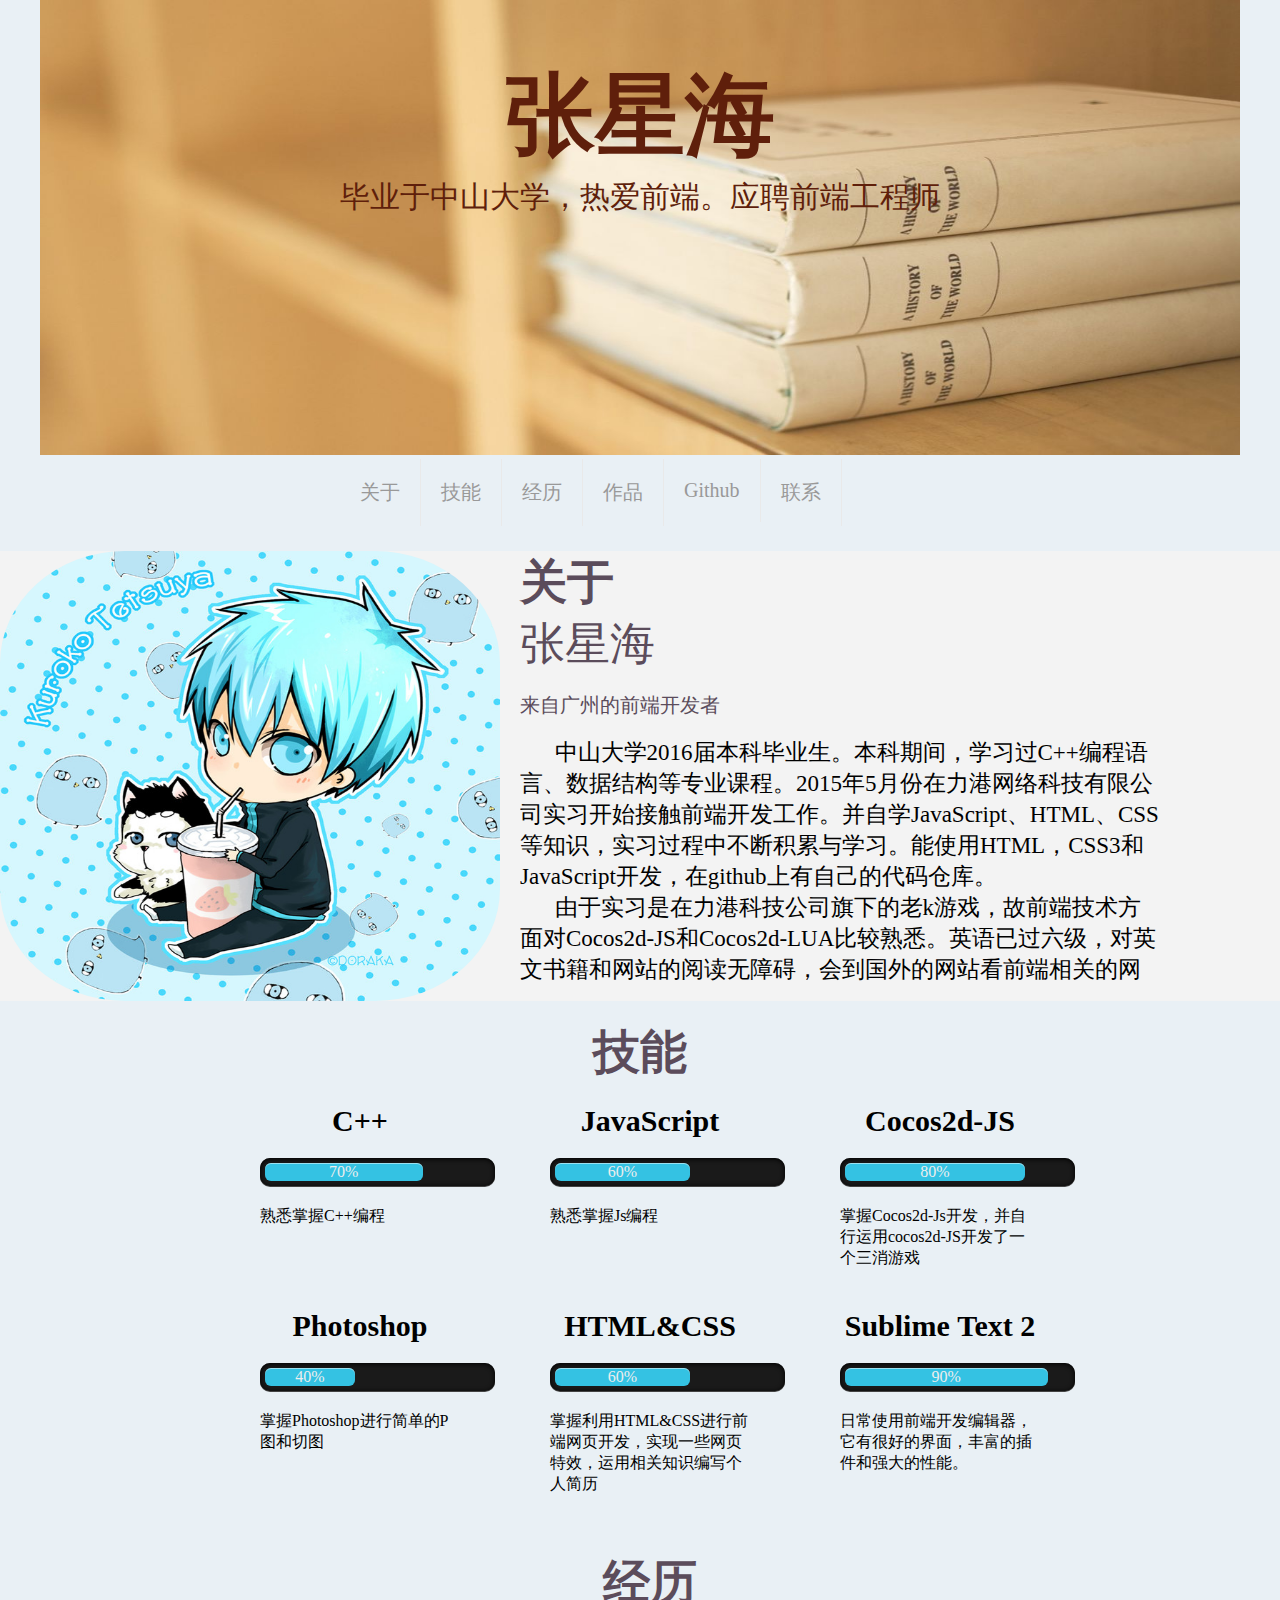
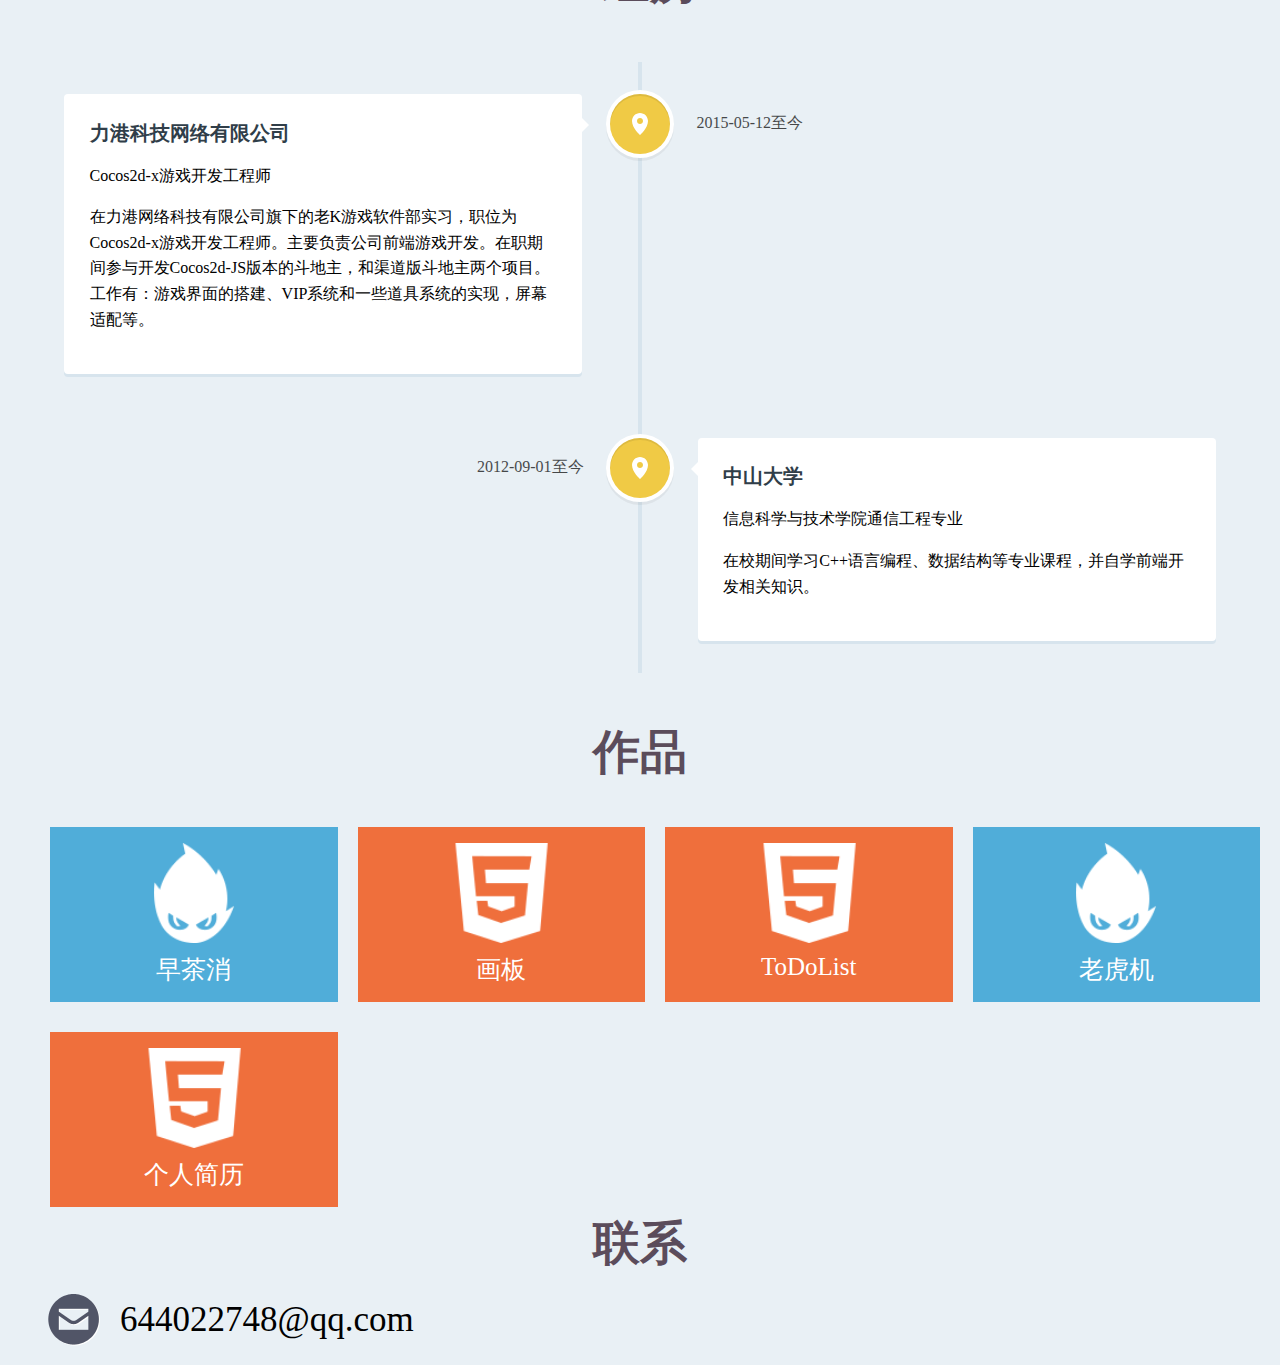
<file: index.html>
<!doctype html>
<html>
  <head>
    <meta charset="utf-8">
    <meta http-equiv="X-UA-Compatible" content="chrome=1">
    <title>张星海</title>
    <link rel="stylesheet" type=text/css href="css/styleText.css">
    <meta name="viewport" content="width=device-width, initial-scale=1, user-scalable=no">
    <!--[if lt IE 9]>
    <script src="//html5shiv.googlecode.com/svn/trunk/html5.js"></script>
    <![endif]-->
  </head>
  <body>
    <div class="topPic">
      <img  src="pic/012.jpg">
      </div>
    </div>
    <div class="topText">
      <h1>张星海</h1>
      <p>毕业于中山大学，热爱前端。应聘前端工程师</p>
    </div>
    <div class="nav"> 
      <ul> 
      <li class="first"><a href="#aboutMe">关于</a></li>
      <li><a href="#skill">技能</a></li>
      <li><a href="#experience">经历</a></li> 
      <li><a href="#works">作品</a> 
      <ul> 
      <li><a href="http://sisiea.github.io/">早茶消</a></li> 
      <li><a href="#">ToDoList</a></li> 
      <li><a href="http://sisiea.github.io/drawBoard/">画板</a></li> 
      </ul> 
      </li> 
      <li><a href="https://github.com/sisiea/sisiea.github.com">Github</a></li> 
<!--       <li><a href="#">爱好</a></li> -->
      <li><a href="#contact">联系</a></li>
      </ul> 
    </div>
    <br>
    <div class="nav stuck">
      <ul>
      <li><a href="#">导航</a> 
      <ul> 
      <li><a href="#aboutMe">关于</a></li> 
      <li><a href="#skill">技能</a></li> 
      <li><a href="#experience">经历</a></li>
      <li><a href="#works">作品</a></li> 
      <li><a href="https://github.com/sisiea/sisiea.github.com">Github</a></li> 
<!--       <li><a href="#">爱好</a></li> -->
      <li><a href="#contact">联系</a></li>   
      </ul> 
      </li>
      <ul> 
    </div> 
    <br>
    <div class="aboutMe" name="aboutMe">
       <img src="pic/a.jpg">
        <div class="content">
        <h1><a name="aboutMe">关于</a></h1>
        <p id="fullName">张星海</p>
        <br>
        <p id="shortDes">来自广州的前端开发者<p>
        <br>
        <div class="content text">
        <p>&nbsp&nbsp&nbsp&nbsp&nbsp&nbsp中山大学2016届本科毕业生。本科期间，学习过C++编程语言、数据结构等专业课程。2015年5月份在力港网络科技有限公司实习开始接触前端开发工作。并自学JavaScript、HTML、CSS等知识，实习过程中不断积累与学习。能使用HTML，CSS3和JavaScript开发，在github上有自己的代码仓库。
        </p>
        <p>&nbsp&nbsp&nbsp&nbsp&nbsp&nbsp由于实习是在力港科技公司旗下的老k游戏，故前端技术方面对Cocos2d-JS和Cocos2d-LUA比较熟悉。英语已过六级，对英文书籍和网站的阅读无障碍，会到国外的网站看前端相关的网页与博客。</p>
        <p>&nbsp&nbsp&nbsp&nbsp&nbsp&nbsp个人方面，热爱读书、运动和动漫等等。
        </p>
        <p>&nbsp&nbsp&nbsp&nbsp&nbsp&nbsp可以说是非常偶然的机会接触到了前端这一片领域，但是却让我感觉发现了另一个世界。接着，我决定在这条路一直走下去。
        </p>
        </div>
        </div>
        <div class="clear"></div>
    </div>
    <div class="skillBox">
      <h1><a name="skill">技能</a></h1>
      <div class="skills1">
        <div class="box">
          <h4>C++</h4>
          <div class="progress-bar blue C">
            <span>70%</span>
          </div>
          <p>熟悉掌握C++编程</p>
        </div>
        <div class="box">
          <h4>JavaScript</h4>
          <div class="progress-bar blue JS">
            <span>60%</span>
          </div>
          <p>熟悉掌握Js编程</p>
        </div>
        <div class="box">
          <h4>Cocos2d-JS</h4>
          <div class="progress-bar blue cocos">
            <span>80%</span>
          </div>
          <p>掌握Cocos2d-Js开发，并自行运用cocos2d-JS开发了一个三消游戏</p>
        </div>
        <div class="clear"></div>
      </div>
      <div class="skills1">
        <div class="box">
          <h4>Photoshop</h4>
          <div class="progress-bar blue PS">
            <span>40%</span>
          </div>
          <p>掌握Photoshop进行简单的P图和切图</p>
        </div>
        <div class="box">
          <h4>HTML&ampCSS</h4>
          <div class="progress-bar blue HC">
            <span>60%</span>
          </div>
          <p>掌握利用HTML&ampCSS进行前端网页开发，实现一些网页特效，运用相关知识编写个人简历</p>
        </div>
        <div class="box">
          <h4>Sublime&nbspText&nbsp2</h4>
          <div class="progress-bar blue Sub">
            <span>90%</span>
          </div>
          <p>日常使用前端开发编辑器，它有很好的界面，丰富的插件和强大的性能。</p>
        </div>
        <div class="clear"></div>
      </div>
    </div>
    <br>
    <br>
  <div class="experience">
  <h1><a name="experience">经历</a></h1>
  <section id="cd-timeline" class="cd-container">
  <div class="cd-timeline-block">
    <div class="cd-timeline-img cd-location">
      <img src="img/cd-icon-location.svg" alt="Location">
    </div>
    <div class="cd-timeline-content">
      <h2>力港科技网络有限公司</h2>
      <p>Cocos2d-x游戏开发工程师</p>
      <p>在力港网络科技有限公司旗下的老K游戏软件部实习，职位为Cocos2d-x游戏开发工程师。主要负责公司前端游戏开发。在职期间参与开发Cocos2d-JS版本的斗地主，和渠道版斗地主两个项目。工作有：游戏界面的搭建、VIP系统和一些道具系统的实现，屏幕适配等。</p>
      <span class="cd-date">2015-05-12至今</span>
    </div>
  </div>
  <div class="cd-timeline-block">
    <div class="cd-timeline-img cd-location">
      <img src="img/cd-icon-location.svg" alt="Location">
    </div>

    <div class="cd-timeline-content">
      <h2>中山大学</h2>
      <p>信息科学与技术学院通信工程专业</p>
      <p>在校期间学习C++语言编程、数据结构等专业课程，并自学前端开发相关知识。</p>
      <span class="cd-date">2012-09-01至今</span>
    </div>
  </div>
  </section>
  </div>

  <div class="works">
    <h1><a name="works">作品</a></h1>
    <br>
    <div class="map">
        <ul class="list">
          <li>
            <a href="http://sisiea.github.io/">
            <div class="cont-area">
              <div class="cont-area im" style="background-color:#50add9">
                <div class="areaDiv">
                  <i class="clear-i"></i>
                  <span class="ico"><img src="pic/cocos2d.png" alt="cocos">
                  </span>
                  <span class="text">早茶消</span>
                </div>
              </div>
              <div class="cont-area des" style="background-color:#50add9">
                <div class="areaDiv">
                  <i class="clear-i"></i>
                  <span class="ico"><img src="pic/link.png" alt="cocos">
                  </span>
                  <span class="text">打开它</span>
                </div>
              </div>
            <div>
            </a>
          </li>

          <li>
            <a href="http://sisiea.github.io/drawBoard/">
            <div class="cont-area">
              <div class="cont-area im" style="background-color:#ef6f3c">
                <div class="areaDiv">
                  <i class="clear-i"></i>
                  <span class="ico"><img src="pic/web.png">
                  </span>
                  <span class="text">画板</span>
                </div>
              </div>
              <div class="cont-area des" style="background-color:#ef6f3c">
                <div class="areaDiv">
                  <i class="clear-i"></i>
                  <span class="ico"><img src="pic/link.png">
                  </span>
                  <span class="text">打开它</span>
                </div>
              </div>
            <div>
            </a>
          </li>

          <li>
            <a href="http://sisiea.github.io/todoList/">
            <div class="cont-area">
              <div class="cont-area im" style="background-color:#ef6f3c">
                <div class="areaDiv">
                  <i class="clear-i"></i>
                  <span class="ico"><img src="pic/web.png">
                  </span>
                  <span class="text">ToDoList</span>
                </div>
              </div>
              <div class="cont-area des" style="background-color:#ef6f3c">
                <div class="areaDiv">
                  <i class="clear-i"></i>
                  <span class="ico"><img src="pic/link.png">
                  </span>
                  <span class="text">打开它</span>
                </div>
              </div>
            <div>
            </a>
          </li>

          <li>
            <a href="#">
            <div class="cont-area">
              <div class="cont-area im" style="background-color:#50add9">
                <div class="areaDiv">
                  <i class="clear-i"></i>
                  <span class="ico"><img src="pic/cocos2d.png" alt="cocos">
                  </span>
                  <span class="text">老虎机</span>
                </div>
              </div>
              <div class="cont-area des" style="background-color:#50add9">
                <div class="areaDiv">
                  <i class="clear-i"></i>
                  <span class="ico"><img src="pic/link.png" alt="cocos">
                  </span>
                  <span class="text">打开它</span>
                </div>
              </div>
            <div>
            </a>
          </li>

          <li>
            <a href="http://sisiea.github.io/aboutme/">
            <div class="cont-area">
              <div class="cont-area im" style="background-color:#ef6f3c">
                <div class="areaDiv">
                  <i class="clear-i"></i>
                  <span class="ico"><img src="pic/web.png">
                  </span>
                  <span class="text">个人简历</span>
                </div>
              </div>
              <div class="cont-area des" style="background-color:#ef6f3c">
                <div class="areaDiv">
                  <i class="clear-i"></i>
                  <span class="ico"><img src="pic/link.png">
                  </span>
                  <span class="text">打开它</span>
                </div>
              </div>
            <div>
            </a>
          </li>
        </ul>
        <div class="clear"></div>
      </div>
    </div>
  </div>
  <div class="contact">
    <h1><a name="contact">联系</a></h1>
    <ul>
      <li>644022748@qq.com</li>
    </ul>
  </div>


  </body>
  </html>
</file>
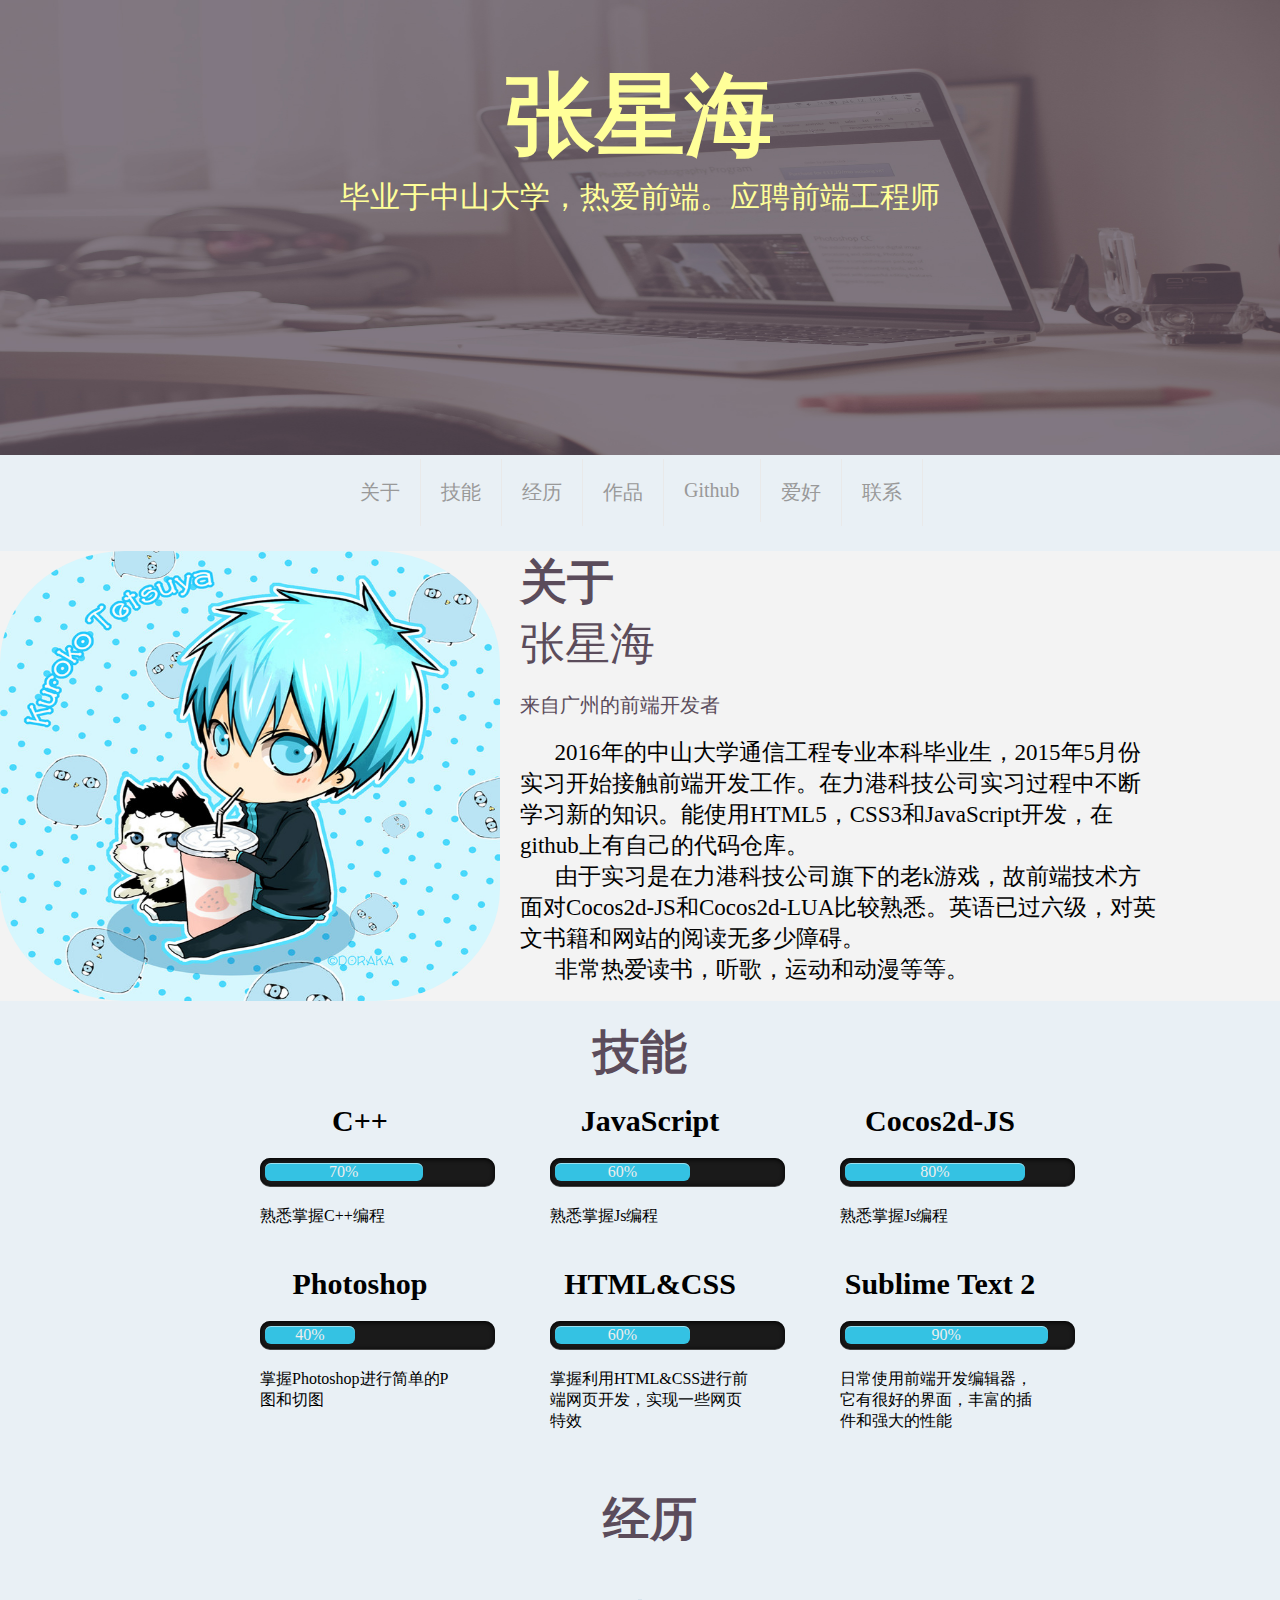
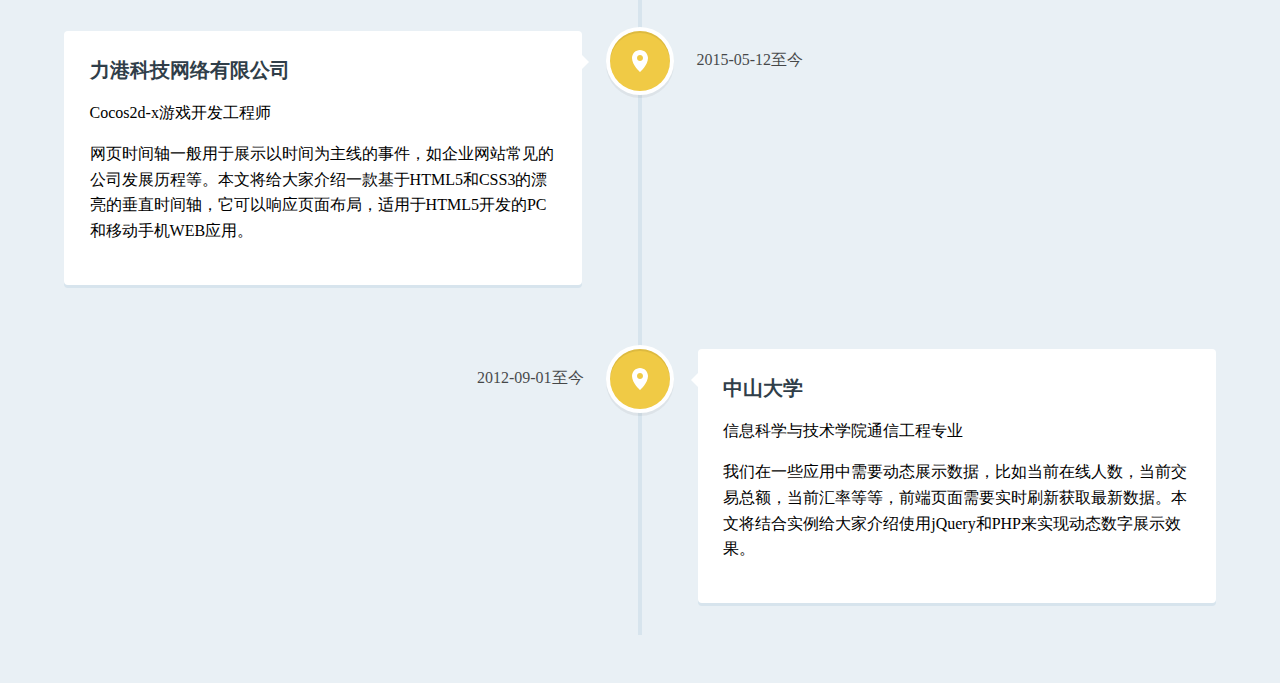
<file: test/index.html>
<!doctype html>
<html>
  <head>
    <meta charset="utf-8">
    <meta http-equiv="X-UA-Compatible" content="chrome=1">
    <title>张星海</title>
    <link rel="stylesheet" type=text/css href="css/styleText.css">
    <meta name="viewport" content="width=device-width, initial-scale=1, user-scalable=no">
    <!--[if lt IE 9]>
    <script src="//html5shiv.googlecode.com/svn/trunk/html5.js"></script>
    <![endif]-->
  </head>
  <body>
    <div class="topPic" name="top">
      <img  src="pic/header-bg1.jpg">
      </div>
    </div>
    <div class="topText">
      <h1>张星海</h1>
      <p>毕业于中山大学，热爱前端。应聘前端工程师</p>
    </div>
    <div class="nav"> 
      <ul> 
      <li class="first"><a href="#">关于</a></li>
      <li><a href="#">技能</a></li>
      <li><a href="#">经历</a></li> 
      <li><a href="#">作品</a> 
      <ul> 
      <li><a href="#">早茶消</a></li> 
      <li><a href="#">老虎机</a></li> 
      <li><a href="#">画板</a></li> 
      </ul> 
      </li> 
      <li><a href="#">Github</a></li> 
      <li><a href="#">爱好</a></li>
      <li><a href="#">联系</a></li>
      </ul> 
    </div>
    <br>
    <div class="nav stuck">
      <ul>
      <li><a href="#">导航</a> 
      <ul> 
      <li><a href="#">关于</a></li> 
      <li><a href="#">技能</a></li> 
      <li><a href="#">经历</a></li>
      <li><a href="#">作品</a></li> 
      <li><a href="#">Github</a></li> 
      <li><a href="#">爱好</a></li>
      <li><a href="#">联系</a></li>   
      </ul> 
      </li>
      <ul> 
    </div> 
    <br>
    <div class="aboutMe" name="aboutMe">
       <img src="pic/a.jpg">
        <div class="content">
        <h1><!-- <a href="#top"> -->关于<!-- </a> --></h1>
        <p id="fullName">张星海</p>
        <br>
        <p id="shortDes">来自广州的前端开发者<p>
        <br>
        <div class="content text">
        <p>&nbsp&nbsp&nbsp&nbsp&nbsp&nbsp2016年的中山大学通信工程专业本科毕业生，2015年5月份实习开始接触前端开发工作。在力港科技公司实习过程中不断学习新的知识。能使用HTML5，CSS3和JavaScript开发，在github上有自己的代码仓库。
        </p>
        <p>&nbsp&nbsp&nbsp&nbsp&nbsp&nbsp由于实习是在力港科技公司旗下的老k游戏，故前端技术方面对Cocos2d-JS和Cocos2d-LUA比较熟悉。英语已过六级，对英文书籍和网站的阅读无多少障碍。</p>
        <p>&nbsp&nbsp&nbsp&nbsp&nbsp&nbsp非常热爱读书，听歌，运动和动漫等等。
        </p>
        <p>&nbsp&nbsp&nbsp&nbsp&nbsp&nbsp非常热爱读书，听歌，运动和动漫等等。
        </p>
        <p>&nbsp&nbsp&nbsp&nbsp&nbsp&nbsp非常热爱读书，听歌，运动和动漫等等。
        </p>
        <p>&nbsp&nbsp&nbsp&nbsp&nbsp&nbsp非常热爱读书，听歌，运动和动漫等等。
        </p>
        </div>
        </div>
        <div class="clear"></div>
    </div>
    <div class="skillBox">
      <h1>技能</h1>
      <div class="skills1">
        <div class="box">
          <h4>C++</h4>
          <div class="progress-bar blue C">
            <span>70%</span>
          </div>
          <p>熟悉掌握C++编程</p>
        </div>
        <div class="box">
          <h4>JavaScript</h4>
          <div class="progress-bar blue JS">
            <span>60%</span>
          </div>
          <p>熟悉掌握Js编程</p>
        </div>
        <div class="box">
          <h4>Cocos2d-JS</h4>
          <div class="progress-bar blue cocos">
            <span>80%</span>
          </div>
          <p>熟悉掌握Js编程</p>
        </div>
        <div class="clear"></div>
      </div>
      <div class="skills1">
        <div class="box">
          <h4>Photoshop</h4>
          <div class="progress-bar blue PS">
            <span>40%</span>
          </div>
          <p>掌握Photoshop进行简单的P图和切图</p>
        </div>
        <div class="box">
          <h4>HTML&ampCSS</h4>
          <div class="progress-bar blue HC">
            <span>60%</span>
          </div>
          <p>掌握利用HTML&ampCSS进行前端网页开发，实现一些网页特效</p>
        </div>
        <div class="box">
          <h4>Sublime&nbspText&nbsp2</h4>
          <div class="progress-bar blue Sub">
            <span>90%</span>
          </div>
          <p>日常使用前端开发编辑器，它有很好的界面，丰富的插件和强大的性能</p>
        </div>
        <div class="clear"></div>
      </div>
    </div>
    <br>
    <br>
  <div class="experience">
  <h1>经历</h1>
  <section id="cd-timeline" class="cd-container">
  <div class="cd-timeline-block">
    <div class="cd-timeline-img cd-location">
      <img src="img/cd-icon-location.svg" alt="Location">
    </div>
    <div class="cd-timeline-content">
      <h2>力港科技网络有限公司</h2>
      <p>Cocos2d-x游戏开发工程师</p>
      <p>网页时间轴一般用于展示以时间为主线的事件，如企业网站常见的公司发展历程等。本文将给大家介绍一款基于HTML5和CSS3的漂亮的垂直时间轴，它可以响应页面布局，适用于HTML5开发的PC和移动手机WEB应用。</p>
      <span class="cd-date">2015-05-12至今</span>
    </div>
  </div>
  <div class="cd-timeline-block">
    <div class="cd-timeline-img cd-location">
      <img src="img/cd-icon-location.svg" alt="Location">
    </div>

    <div class="cd-timeline-content">
      <h2>中山大学</h2>
      <p>信息科学与技术学院通信工程专业</p>
      <p>我们在一些应用中需要动态展示数据，比如当前在线人数，当前交易总额，当前汇率等等，前端页面需要实时刷新获取最新数据。本文将结合实例给大家介绍使用jQuery和PHP来实现动态数字展示效果。</p>
      <span class="cd-date">2012-09-01至今</span>
    </div>
  </div>
  </section>
  </div>  
  </body>
  </html>
</file>
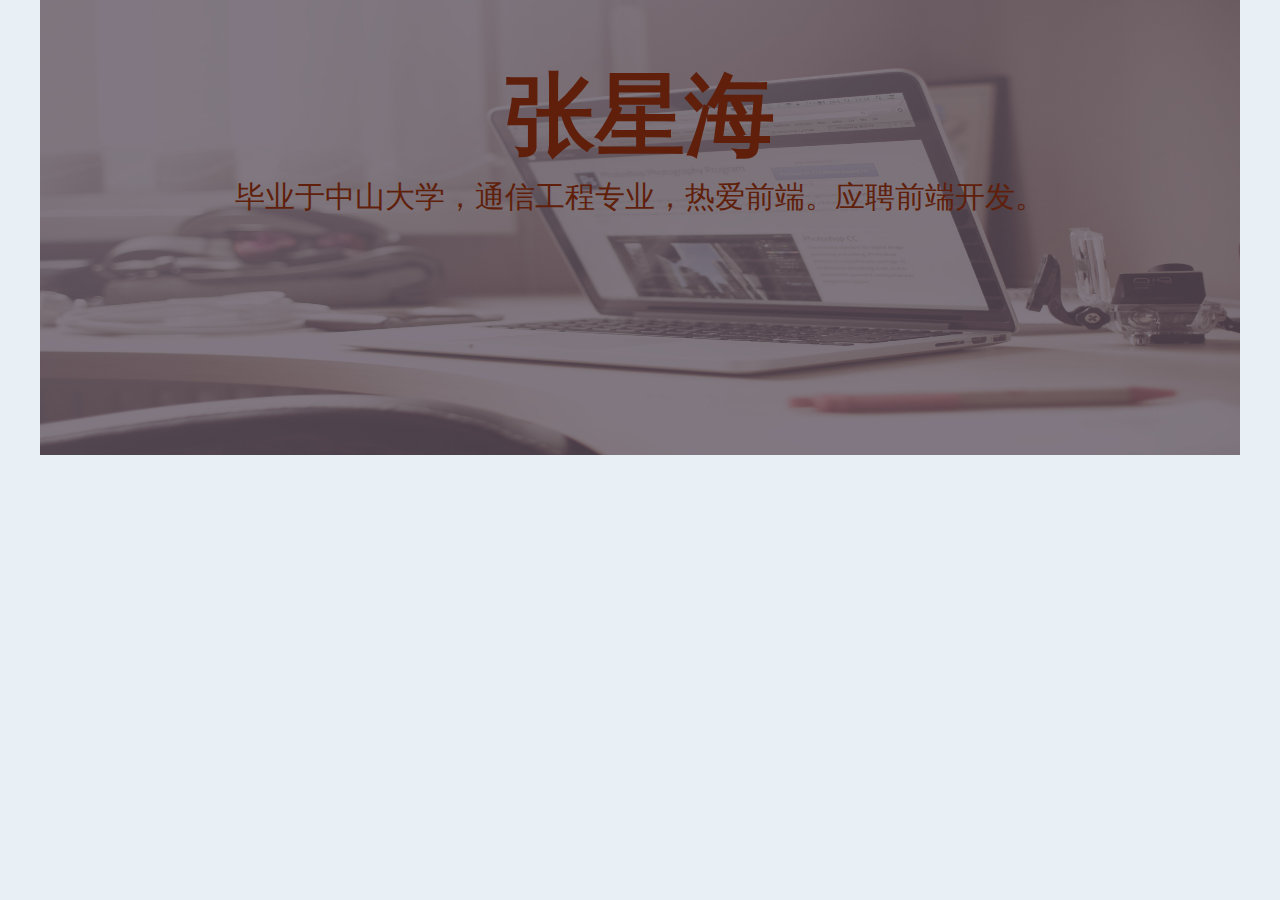
<file: aboutMe.html>
<!doctype html>
<html>
  <head>
    <meta charset="utf-8">
    <meta http-equiv="X-UA-Compatible" content="chrome=1">
    <title>张星海</title>
    <link rel="stylesheet" type=text/css href="css/styleText.css">
    <meta name="viewport" content="width=device-width, initial-scale=1, user-scalable=no">
    <!--[if lt IE 9]>
    <script src="//html5shiv.googlecode.com/svn/trunk/html5.js"></script>
    <![endif]-->
  </head>
  <body>
    <div class="topPic">
      <img  src="pic/header-bg1.jpg">
      </div>
    </div>
    <div class="topText">
      <h1>张星海</h1>
      <p>毕业于中山大学，通信工程专业，热爱前端。应聘前端开发。</p>
    </div>
  </body>

  </html>
</file>
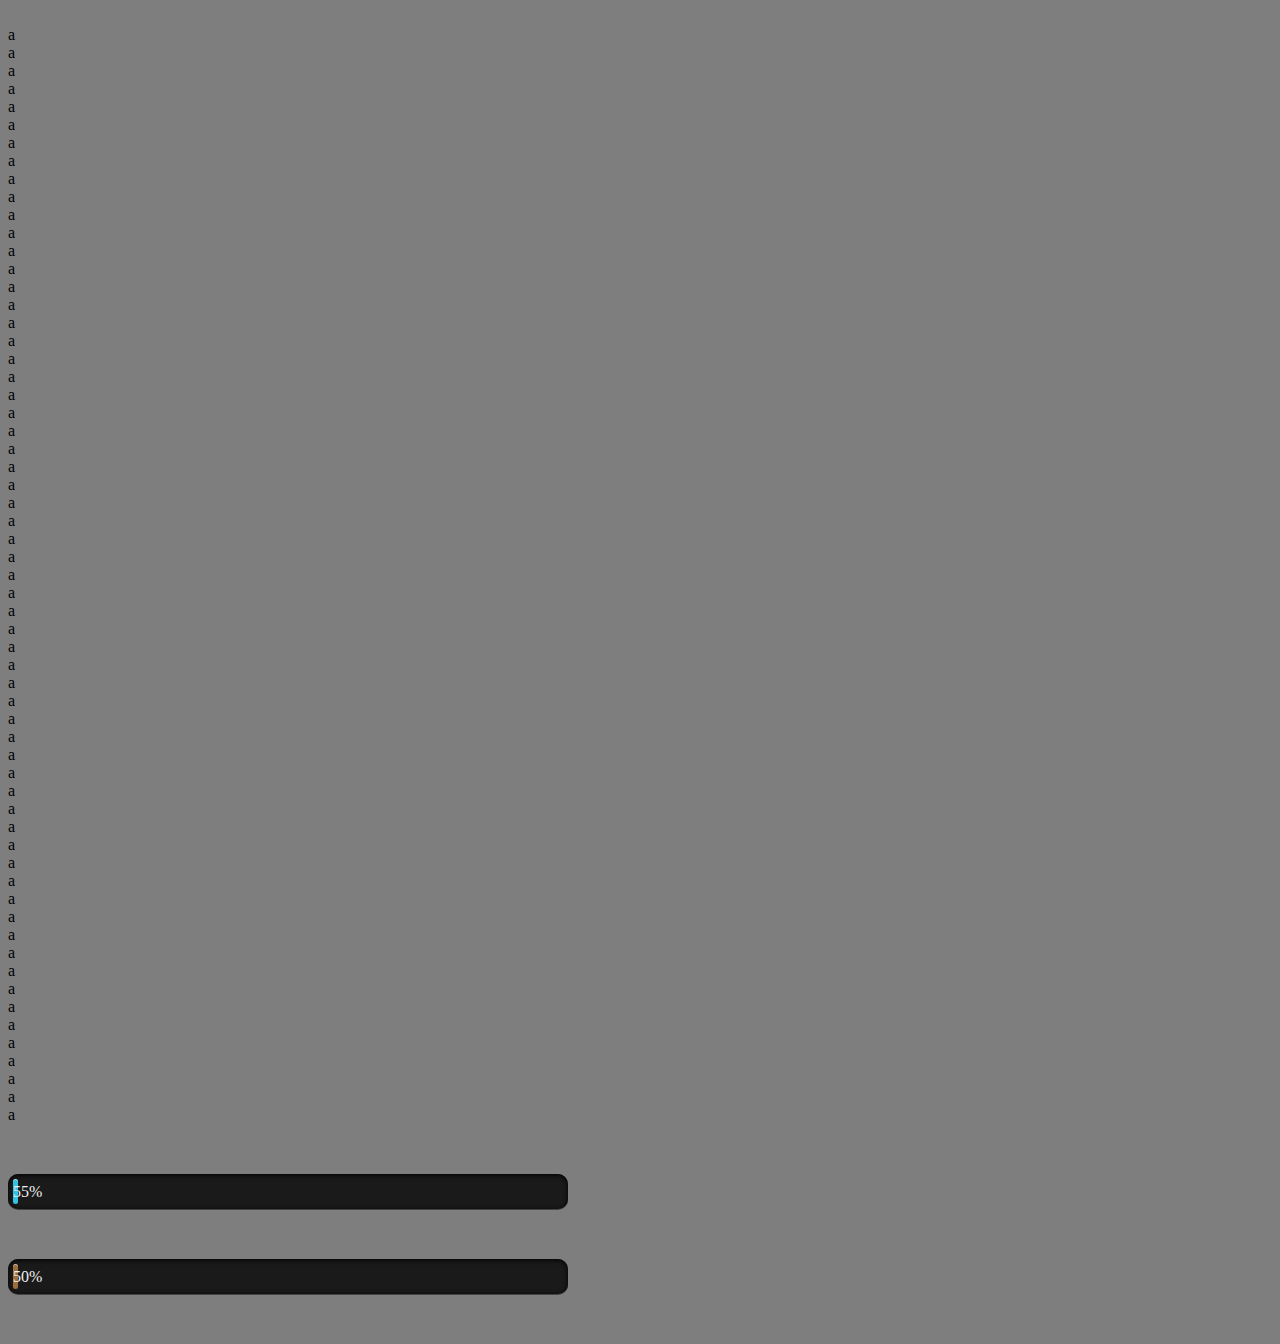
<file: test/as.html>
<!doctype html>
<html>
  <head>
    <meta charset="utf-8">
    <meta http-equiv="X-UA-Compatible" content="chrome=1">
    <title>张星海AS</title>
    <link rel="stylesheet" type=text/css href="styleText.css">
<!--     <link rel="stylesheet" href="stylesheets/styles.css">
    <link rel="stylesheet" href="stylesheets/github-light.css"> -->
    <meta name="viewport" content="width=device-width, initial-scale=1, user-scalable=no">
    <!--[if lt IE 9]>
    <script src="//html5shiv.googlecode.com/svn/trunk/html5.js"></script>
    <![endif]-->
  </head>
  <body>
<!-- 	<div>
    <img src="topPic.png" width="2000" height="455"></img>
    <span>aaaaa</span>
	</div> -->
  <br>a<br>a<br>a<br>a<br>a<br>a<br>a<br>a<br>a<br>a<br>a<br>a<br>a<br>a<br>a<br>a<br>a<br>a<br>a<br>a<br>a<br>a<br>a<br>a<br>a<br>a<br>a<br>a<br>a<br>a<br>a<br>a<br>a<br>a<br>a<br>a<br>a<br>a<br>a<br>a<br>a<br>a<br>a<br>a<br>a<br>a<br>a<br>a<br>a<br>a<br>a<br>a<br>a<br>a<br>a<br>a<br>a<br>a<br>a<br>a<br>a
  <div class="progress-bar blue">
    <span>55%</span>
  </div>
    <div class="progress-bar red">
    <span>50%</span>
  </div>
  <script type="text/javascript" src="js/jsText.js"></script>
  </body>
  </html>
</file>
<file: css/styleText.css>
/*p.topText{
	align:center;
}*/
*{ margin:0px; padding: 0px; } 
body{
    background-color:#e9f0f5;
    font-family: "Microsoft YaHei";
}
*, *:after, *:before {
  -webkit-box-sizing: border-box;
  -moz-box-sizing: border-box;
  box-sizing: border-box;
}
.head{

}
.topPic{
    position: relative;
    width: 100%;
}
.topPic img{
    position: relative;
    width: 100%;
    height: 455px;
}
.topText { 
	   position: absolute;
    top:55px;
    text-align: center;
	   color:#5F1F0B;
    font-size: 45px;
	   font-family:"Microsoft YaHei";
    width: 100%;
}
.topText p{
    font-size: 30px;
}
.nav { 
font-family:"Microsoft YaHei"; 
position: relative; 
width: 600px; 
height:56px; 
font-size:20px; 
color:#5E2612; 
margin: 0 auto; 
} 
.nav ul { 
list-style-type: none; 
} 
.nav ul li { 
float: left; 
position: relative; 
} 
.nav ul li a { 
text-align: center; 
border-right:1px solid #e9e9e9; 
padding:20px; 
display:block; 
text-decoration:none; 
color:#999; 
} 
.nav ul li ul { 
display: none 
} 
.nav ul li:hover{ 
    background:#6dc7ec; 
} 
.nav ul li:hover ul { 
display: block; 
position: absolute; 
} 
.nav ul li:hover ul li a { 
display:block; 
background:#12aeef; 
color:#ffffff; 
width: 110px; 
text-align: center; 
border-bottom: 1px solid #f2f2f2; 
border-right: none; 
} 
.nav ul li:hover ul li a:hover { 
background:#6dc7ec; 
color:#fff; 
} 
.nav.stuck{
font-family:"Microsoft YaHei"; 
position: relative; 
width: 100%; 
height:0px; 
font-size:20px; 
color:#5E2612; 
margin: 0 auto;
padding: 0px;
text-align: center;
display: none; 
}
.nav.stuck ul{
float: none;
margin: 0 auto;
padding:0px;
}
.nav.stuck ul li {
float: none;
}
.nav.stuck ul li a { 
float: none;
text-align: center; 
padding:0px; 
display:block;
width: 100%;
height: 56px;
line-height:56px;
text-decoration:none; 
color:#999; 
} 
.nav.stuck ul li ul { 
    width: 100%; 
} 
.nav.stuck ul li:hover ul li a { 
display:block; 
background:#12aeef; 
color:#ffffff; 
width: 100%; 
text-align: center; 
border-bottom: 1px solid #f2f2f2; 
border-right: none; 
} 
.nav.stuck ul li:hover ul li a:hover { 
background:#6dc7ec; 
color:#fff; 
} 
.aboutMe{
    width: 100%;
    background-color: #f3f3f3;
}
.aboutMe img{
    float: left;
    width:500px;
    height:450px;
    border-radius: 25%;
    
}
.content {
    float: left;
/*    width:700px;*/
    margin-left: 20px;
}
.content h1{
    font-size: 47px;
    color: #5B4C5B;
}
.content.text{
    width:480px;
    height: 250px;
    overflow: scroll;
    overflow-x:none;
    font-size: 23px;
    margin-left: 0px;
    overflow-x: hidden;
}
.clear {
  clear: both;
  }
#fullName{
    font-size: 45px;
    color: #5B4C5B;
}
#shortDes{
    font-size: 20px;
    color: #5B4C5B;
}
.skills1{
    font-family:"Microsoft YaHei";
    position: relative; 
    width:900px;
    margin: 0 auto;
}
.box{
    width: 240px;
    margin-left: 50px;
    float: left;
    display: inline;
    padding: 20px;
}

.progress-bar {
    background-color: #1a1a1a;
    padding: 5px;
    width: 235px;
    margin: 5px 0;         
    border-radius: 10px;
    box-shadow: 0 1px 5px #000 inset, 0 1px 0 #444;           
}
.progress-bar span {
    text-align: center;
    color: #eee;
    display: inline-block;
    height: 100%;
    width:5px;
    border-radius: 6px;
    box-shadow: 0 1px 0 rgba(255, 255, 255, .5) inset;
    transition: width 1s ease-in-out 0.5s ;    
}
.box h4{
    text-align: center;
    font-size: 30px;
}
.box p{
    width: 200px;
    text-align: left;
    margin: 0 auto;
}
.progress-bar.blue{
    margin-top: 20px;
    margin-bottom: 20px;
}
.progress-bar.blue span {
    background-color: #34c2e3;
}
.progress-bar.blue.JS span {
    width: 60%;    
}
.progress-bar.blue.C span {
    width: 70%;    
}
.progress-bar.blue.cocos span {
    width: 80%;    
}
.progress-bar.blue.PS span {
    width: 40%;    
}
.progress-bar.blue.HC span {
    width: 60%;    
}
.progress-bar.blue.Sub span {
    width: 90%;    
}
.skillBox{
    margin-top: 20px;
}
.skillBox h1{
    text-align: center;
    /*margin-left: 20px;*/
    font-size: 47px;
    color: #5B4C5B;
}

@media screen and (max-width: 758px){
.nav.stuck { 
height:56px; 
display: block;
} 
.nav{
    display: none;
    height:0px; 
}
}
@media screen and (max-width: 1023px) {
.content h1{
    text-align: center;
} 
.aboutMe img {
    width: 100%;
} 
.content {
    width: 100%;
} 
.content.text {
    width: 95%;
} 
}
@media screen and (min-width: 1200px){
.content {
    width: 50%;
} 
.content.text {
    width: 100%;
} 
.topPic{
  width: 1200px;
  margin: 0 auto;
}
}
@media screen and (max-width: 920px){
.skillBox h1{
    text-align: center;
}
.skills1{
    width: 100%;
}
.box {
    width: 500px;
    float: none;
}
.progress-bar.blue {
    margin: 0 auto;
    margin-top: 20px;
    margin-bottom: 20px;
}

}


.experience h1{
    text-align: center;
    margin-left: 20px;
    font-size: 47px;
    color: #5B4C5B;
}
.cd-read-more{
    text-decoration: none;
}
Modules - reusable parts of our design

-------------------------------- */
section{
background-color: #e9f0f5;
    
}
.cd-container {
  /* this class is used to give a max-width to the element it is applied to, and center it horizontally when it reaches that max-width */
  width: 90%;
  max-width: 1170px;
  margin: 0 auto;
}
.cd-container::after {
  /* clearfix */
  content: '';
  display: table;
  clear: both;
}

/* -------------------------------- 

Main components 

-------------------------------- */

#cd-timeline {
  position: relative;
  padding: 2em 0;
  margin-top: 2em;
  margin-bottom: 2em;
}
#cd-timeline::before {
  /* this is the vertical line */
  content: '';
  position: absolute;
  top: 0;
  left: 18px;
  height: 100%;
  width: 4px;
  background: #d7e4ed;
}
@media only screen and (min-width: 1170px) {
  #cd-timeline {
    margin-top: 3em;
    margin-bottom: 3em;
  }
  #cd-timeline::before {
    left: 50%;
    margin-left: -2px;
  }
}

.cd-timeline-block {
  position: relative;
  margin: 2em 0;
}
.cd-timeline-block:after {
  content: "";
  display: table;
  clear: both;
}
.cd-timeline-block:first-child {
  margin-top: 0;
}
.cd-timeline-block:last-child {
  margin-bottom: 0;
}
@media only screen and (min-width: 1170px) {
  .cd-timeline-block {
    margin: 4em 0;
  }
  .cd-timeline-block:first-child {
    margin-top: 0;
  }
  .cd-timeline-block:last-child {
    margin-bottom: 0;
  }
}

.cd-timeline-img {
  position: absolute;
  top: 0;
  left: 0;
  width: 40px;
  height: 40px;
  border-radius: 50%;
  box-shadow: 0 0 0 4px white, inset 0 2px 0 rgba(0, 0, 0, 0.08), 0 3px 0 4px rgba(0, 0, 0, 0.05);
}
.cd-timeline-img img {
  display: block;
  width: 24px;
  height: 24px;
  position: relative;
  left: 50%;
  top: 50%;
  margin-left: -12px;
  margin-top: -12px;
}
.cd-timeline-img.cd-picture {
  background: #75ce66;
}
.cd-timeline-img.cd-movie {
  background: #c03b44;
}
.cd-timeline-img.cd-location {
  background: #f0ca45;
}
@media only screen and (min-width: 1170px) {
  .cd-timeline-img {
    width: 60px;
    height: 60px;
    left: 50%;
    margin-left: -30px;
    /* Force Hardware Acceleration in WebKit */
    -webkit-transform: translateZ(0);
    -webkit-backface-visibility: hidden;
  }
  .cssanimations .cd-timeline-img.is-hidden {
    visibility: hidden;
  }
  .cssanimations .cd-timeline-img.bounce-in {
    visibility: visible;
    -webkit-animation: cd-bounce-1 0.6s;
    -moz-animation: cd-bounce-1 0.6s;
    animation: cd-bounce-1 0.6s;
  }
}

.cd-timeline-content {
  position: relative;
  margin-left: 60px;
  background: white;
  border-radius: 0.25em;
  padding: 1em;
  box-shadow: 0 3px 0 #d7e4ed;
}
.cd-timeline-content:after {
  content: "";
  display: table;
  clear: both;
}
.cd-timeline-content h2 {
  color: #303e49;
}
.cd-timeline-content p, .cd-timeline-content .cd-read-more, .cd-timeline-content .cd-date {
  font-size: 13px;
  font-size: 0.8125rem;
}
.cd-timeline-content .cd-read-more, .cd-timeline-content .cd-date {
  display: inline-block;
}
.cd-timeline-content p {
  margin: 1em 0;
  line-height: 1.6;
}
.cd-timeline-content .cd-read-more {
  float: right;
  padding: .8em 1em;
  background: #acb7c0;
  color: white;
  border-radius: 0.25em;
}
.no-touch .cd-timeline-content .cd-read-more:hover {
  background-color: #bac4cb;  
}
a.cd-read-more:hover{text-decoration:none; background-color: #424242;  }
.cd-timeline-content .cd-date {
  float: left;
  padding: .8em 0;
  opacity: .7;
}
.cd-timeline-content::before {
  content: '';
  position: absolute;
  top: 16px;
  right: 100%;
  height: 0;
  width: 0;
  border: 7px solid transparent;
  border-right: 7px solid white;
}
@media only screen and (min-width: 768px) {
  .cd-timeline-content h2 {
    font-size: 20px;
    font-size: 1.25rem;
  }
  .cd-timeline-content p {
    font-size: 16px;
    font-size: 1rem;
  }
  .cd-timeline-content .cd-read-more, .cd-timeline-content .cd-date {
    font-size: 14px;
    font-size: 0.875rem;
  }
}
@media only screen and (min-width: 1170px) {
  .cd-timeline-content {
    margin-left: 0;
    padding: 1.6em;
    width: 45%;
  }
  .cd-timeline-content::before {
    top: 24px;
    left: 100%;
    border-color: transparent;
    border-left-color: white;
  }
  .cd-timeline-content .cd-read-more {
    float: left;
  }
  .cd-timeline-content .cd-date {
    position: absolute;
    width: 100%;
    left: 122%;
    top: 6px;
    font-size: 16px;
    font-size: 1rem;
  }
  .cd-timeline-block:nth-child(even) .cd-timeline-content {
    float: right;
  }
  .cd-timeline-block:nth-child(even) .cd-timeline-content::before {
    top: 24px;
    left: auto;
    right: 100%;
    border-color: transparent;
    border-right-color: white;
  }
  .cd-timeline-block:nth-child(even) .cd-timeline-content .cd-read-more {
    float: right;
  }
  .cd-timeline-block:nth-child(even) .cd-timeline-content .cd-date {
    left: auto;
    right: 122%;
    text-align: right;
  }
  .cssanimations .cd-timeline-content.is-hidden {
    visibility: hidden;
  }
  .cssanimations .cd-timeline-content.bounce-in {
    visibility: visible;
    -webkit-animation: cd-bounce-2 0.6s;
    -moz-animation: cd-bounce-2 0.6s;
    animation: cd-bounce-2 0.6s;
  }
}

@media only screen and (min-width: 1170px) {
  /* inverse bounce effect on even content blocks */
  .cssanimations .cd-timeline-block:nth-child(even) .cd-timeline-content.bounce-in {
    -webkit-animation: cd-bounce-2-inverse 0.6s;
    -moz-animation: cd-bounce-2-inverse 0.6s;
    animation: cd-bounce-2-inverse 0.6s;
  }
}

.works h1{
    text-align: center;
    font-size: 47px;
    color: #5B4C5B;
}


.map{
  text-align: center;
  margin-left: 50px;
}

.list{
  margin-top: 50px;
  list-style: none;
  margin: 0 auto;
}

.list li{
  margin-bottom: 25px;
  margin-top: 25px;
  float: left;
  width: 25%;
  height: 155px;
  position: relative;
}
.cont-area{
  height: 175px;
  position: absolute;
  top:0;
  right:20px;
  bottom:20px;
  left: 0;
  color:#ffffff;
  font-family: 'Microsoft YaHei';
  font-size: 14px;
  white-space: nowrap;
  text-align: center;
  cursor: pointer;
}
.clear-i{
display: inline-block;
height: 100%;
width: 0;
vertical-align: middle;
}
.areaDiv{
  position: relative;
  display: inline-block;
  margin:0 20px;
  vertical-align: middle;
  white-space: normal;
  text-align: center;
}
.cont-area .im{
  width:100%;
  height: 100%;
}
.cont-area .text{
  display: block;
  margin-top:10px;
  font-size: 25px;
}
.cont-area .ico{
    display: block;
    text-align: center;
}
.ico img{
   height: 100px;
   vertical-align: middle;
}

.cont-area.des{
  width:100%;
  height: 100%;
  position: absolute;
  top:0;
  left:0;
  opacity:0;
}
.cont-area:hover .cont-area.des{
    z-index:201413159;
    opacity: 1;
    -webkit-transition: all .25s ease;
    -moz-transition: all .25s ease;
    -o-transition: all .25s ease;
    transition: all .25s ease;
    -webkit-transform: scale(1.15, 1.3);
    -moz-transform: scale(1.15, 1.3);
    -ms-transform: scale(1.15, 1.3);
    -o-transform: scale(1.15, 1.3);
    transform: scale(1.15, 1.3);
}

.contact h1{
    width: 100%;
    text-align: center;
    font-size: 47px;
    color: #5B4C5B;

}
.contact ul li{
    height: 90px;
    background-image: url(mail.png);
    background-position:30px center;
    padding-left: 120px;
    background-repeat: no-repeat;
    font-size: 35px;
    line-height: 90px;
}
</file>
<file: test/css/styleText.css>
/*p.topText{
	align:center;
}*/
*{ margin:0px; padding: 0px; } 
body{
    background-color:#e9f0f5;
    font-family: "Microsoft YaHei";
}
*, *:after, *:before {
  -webkit-box-sizing: border-box;
  -moz-box-sizing: border-box;
  box-sizing: border-box;
}
.head{

}
.topPic{
    position: relative;
    width: 100%;
}
.topPic img{
    position: relative;
    width: 100%;
    height: 455px;
}
.topText { 
	position: absolute;
    top:55px;
    text-align: center;
	color:#ffff99;
    font-size: 45px;
	font-family:"Microsoft YaHei";
    width: 100%;
}
.topText p{
    font-size: 30px;
}
.nav { 
font-family:"Microsoft YaHei"; 
position: relative; 
width: 600px; 
height:56px; 
font-size:20px; 
color:#5E2612; 
margin: 0 auto; 
} 
.nav ul { 
list-style-type: none; 
} 
.nav ul li { 
float: left; 
position: relative; 
} 
.nav ul li a { 
text-align: center; 
border-right:1px solid #e9e9e9; 
padding:20px; 
display:block; 
text-decoration:none; 
color:#999; 
} 
.nav ul li ul { 
display: none 
} 
.nav ul li:hover{ 
    background:#6dc7ec; 
} 
.nav ul li:hover ul { 
display: block; 
position: absolute; 
} 
.nav ul li:hover ul li a { 
display:block; 
background:#12aeef; 
color:#ffffff; 
width: 110px; 
text-align: center; 
border-bottom: 1px solid #f2f2f2; 
border-right: none; 
} 
.nav ul li:hover ul li a:hover { 
background:#6dc7ec; 
color:#fff; 
} 
.nav.stuck{
font-family:"Microsoft YaHei"; 
position: relative; 
width: 100%; 
height:0px; 
font-size:20px; 
color:#5E2612; 
margin: 0 auto;
padding: 0px;
text-align: center;
display: none; 
}
.nav.stuck ul{
float: none;
margin: 0 auto;
padding:0px;
}
.nav.stuck ul li {
float: none;
}
.nav.stuck ul li a { 
float: none;
text-align: center; 
padding:0px; 
display:block;
width: 100%;
height: 56px;
line-height:56px;
text-decoration:none; 
color:#999; 
} 
.nav.stuck ul li ul { 
    width: 100%; 
} 
.nav.stuck ul li:hover ul li a { 
display:block; 
background:#12aeef; 
color:#ffffff; 
width: 100%; 
text-align: center; 
border-bottom: 1px solid #f2f2f2; 
border-right: none; 
} 
.nav.stuck ul li:hover ul li a:hover { 
background:#6dc7ec; 
color:#fff; 
} 
.aboutMe{
    width: 100%;
    background-color: #f3f3f3;
}
.aboutMe img{
    float: left;
    width:500px;
    height:450px;
    border-radius: 25%;
    
}
.content {
    float: left;
/*    width:700px;*/
    margin-left: 20px;
}
.content h1{
    font-size: 47px;
    color: #5B4C5B;
}
.content.text{
    width:480px;
    height: 250px;
    overflow: scroll;
    overflow-x:none;
    font-size: 23px;
    margin-left: 0px;
    overflow-x: hidden;
}
.clear {
  clear: both;
  }
#fullName{
    font-size: 45px;
    color: #5B4C5B;
}
#shortDes{
    font-size: 20px;
    color: #5B4C5B;
}
.skills1{
    font-family:"Microsoft YaHei";
    position: relative; 
    width:900px;
    margin: 0 auto;
}
.box{
    width: 240px;
    margin-left: 50px;
    float: left;
    display: inline;
    padding: 20px;
}

.progress-bar {
    background-color: #1a1a1a;
    padding: 5px;
    width: 235px;
    margin: 5px 0;         
    border-radius: 10px;
    box-shadow: 0 1px 5px #000 inset, 0 1px 0 #444;           
}
.progress-bar span {
    text-align: center;
    color: #eee;
    display: inline-block;
    height: 100%;
    width:5px;
    border-radius: 6px;
    box-shadow: 0 1px 0 rgba(255, 255, 255, .5) inset;
    transition: width 1s ease-in-out 0.5s ;    
}
.box h4{
    text-align: center;
    font-size: 30px;
}
.box p{
    width: 200px;
    text-align: left;
    margin: 0 auto;
}
.progress-bar.blue{
    margin-top: 20px;
    margin-bottom: 20px;
}
.progress-bar.blue span {
    background-color: #34c2e3;
}
.progress-bar.blue.JS span {
    width: 60%;    
}
.progress-bar.blue.C span {
    width: 70%;    
}
.progress-bar.blue.cocos span {
    width: 80%;    
}
.progress-bar.blue.PS span {
    width: 40%;    
}
.progress-bar.blue.HC span {
    width: 60%;    
}
.progress-bar.blue.Sub span {
    width: 90%;    
}
.skillBox{
    margin-top: 20px;
}
.skillBox h1{
    text-align: center;
    /*margin-left: 20px;*/
    font-size: 47px;
    color: #5B4C5B;
}

@media screen and (max-width: 758px){
.nav.stuck { 
height:56px; 
display: block;
} 
.nav{
    display: none;
    height:0px; 
}
}
@media screen and (max-width: 1023px) {
.content h1{
    text-align: center;
} 
.aboutMe img {
    width: 100%;
} 
.content {
    width: 100%;
} 
.content.text {
    width: 95%;
} 
}
@media screen and (min-width: 1200px){
.content {
    width: 50%;
} 
.content.text {
    width: 100%;
} 
}
@media screen and (max-width: 920px){
.skillBox h1{
    text-align: center;
}
.skills1{
    width: 100%;
}
.box {
    width: 500px;
    float: none;
}
.progress-bar.blue {
    margin: 0 auto;
    margin-top: 20px;
    margin-bottom: 20px;
}

}


.experience h1{
    text-align: center;
    margin-left: 20px;
    font-size: 47px;
    color: #5B4C5B;
}
.cd-read-more{
    text-decoration: none;
}
Modules - reusable parts of our design

-------------------------------- */
section{
background-color: #e9f0f5;
    
}
.cd-container {
  /* this class is used to give a max-width to the element it is applied to, and center it horizontally when it reaches that max-width */
  width: 90%;
  max-width: 1170px;
  margin: 0 auto;
}
.cd-container::after {
  /* clearfix */
  content: '';
  display: table;
  clear: both;
}

/* -------------------------------- 

Main components 

-------------------------------- */

#cd-timeline {
  position: relative;
  padding: 2em 0;
  margin-top: 2em;
  margin-bottom: 2em;
}
#cd-timeline::before {
  /* this is the vertical line */
  content: '';
  position: absolute;
  top: 0;
  left: 18px;
  height: 100%;
  width: 4px;
  background: #d7e4ed;
}
@media only screen and (min-width: 1170px) {
  #cd-timeline {
    margin-top: 3em;
    margin-bottom: 3em;
  }
  #cd-timeline::before {
    left: 50%;
    margin-left: -2px;
  }
}

.cd-timeline-block {
  position: relative;
  margin: 2em 0;
}
.cd-timeline-block:after {
  content: "";
  display: table;
  clear: both;
}
.cd-timeline-block:first-child {
  margin-top: 0;
}
.cd-timeline-block:last-child {
  margin-bottom: 0;
}
@media only screen and (min-width: 1170px) {
  .cd-timeline-block {
    margin: 4em 0;
  }
  .cd-timeline-block:first-child {
    margin-top: 0;
  }
  .cd-timeline-block:last-child {
    margin-bottom: 0;
  }
}

.cd-timeline-img {
  position: absolute;
  top: 0;
  left: 0;
  width: 40px;
  height: 40px;
  border-radius: 50%;
  box-shadow: 0 0 0 4px white, inset 0 2px 0 rgba(0, 0, 0, 0.08), 0 3px 0 4px rgba(0, 0, 0, 0.05);
}
.cd-timeline-img img {
  display: block;
  width: 24px;
  height: 24px;
  position: relative;
  left: 50%;
  top: 50%;
  margin-left: -12px;
  margin-top: -12px;
}
.cd-timeline-img.cd-picture {
  background: #75ce66;
}
.cd-timeline-img.cd-movie {
  background: #c03b44;
}
.cd-timeline-img.cd-location {
  background: #f0ca45;
}
@media only screen and (min-width: 1170px) {
  .cd-timeline-img {
    width: 60px;
    height: 60px;
    left: 50%;
    margin-left: -30px;
    /* Force Hardware Acceleration in WebKit */
    -webkit-transform: translateZ(0);
    -webkit-backface-visibility: hidden;
  }
  .cssanimations .cd-timeline-img.is-hidden {
    visibility: hidden;
  }
  .cssanimations .cd-timeline-img.bounce-in {
    visibility: visible;
    -webkit-animation: cd-bounce-1 0.6s;
    -moz-animation: cd-bounce-1 0.6s;
    animation: cd-bounce-1 0.6s;
  }
}

.cd-timeline-content {
  position: relative;
  margin-left: 60px;
  background: white;
  border-radius: 0.25em;
  padding: 1em;
  box-shadow: 0 3px 0 #d7e4ed;
}
.cd-timeline-content:after {
  content: "";
  display: table;
  clear: both;
}
.cd-timeline-content h2 {
  color: #303e49;
}
.cd-timeline-content p, .cd-timeline-content .cd-read-more, .cd-timeline-content .cd-date {
  font-size: 13px;
  font-size: 0.8125rem;
}
.cd-timeline-content .cd-read-more, .cd-timeline-content .cd-date {
  display: inline-block;
}
.cd-timeline-content p {
  margin: 1em 0;
  line-height: 1.6;
}
.cd-timeline-content .cd-read-more {
  float: right;
  padding: .8em 1em;
  background: #acb7c0;
  color: white;
  border-radius: 0.25em;
}
.no-touch .cd-timeline-content .cd-read-more:hover {
  background-color: #bac4cb;  
}
a.cd-read-more:hover{text-decoration:none; background-color: #424242;  }
.cd-timeline-content .cd-date {
  float: left;
  padding: .8em 0;
  opacity: .7;
}
.cd-timeline-content::before {
  content: '';
  position: absolute;
  top: 16px;
  right: 100%;
  height: 0;
  width: 0;
  border: 7px solid transparent;
  border-right: 7px solid white;
}
@media only screen and (min-width: 768px) {
  .cd-timeline-content h2 {
    font-size: 20px;
    font-size: 1.25rem;
  }
  .cd-timeline-content p {
    font-size: 16px;
    font-size: 1rem;
  }
  .cd-timeline-content .cd-read-more, .cd-timeline-content .cd-date {
    font-size: 14px;
    font-size: 0.875rem;
  }
}
@media only screen and (min-width: 1170px) {
  .cd-timeline-content {
    margin-left: 0;
    padding: 1.6em;
    width: 45%;
  }
  .cd-timeline-content::before {
    top: 24px;
    left: 100%;
    border-color: transparent;
    border-left-color: white;
  }
  .cd-timeline-content .cd-read-more {
    float: left;
  }
  .cd-timeline-content .cd-date {
    position: absolute;
    width: 100%;
    left: 122%;
    top: 6px;
    font-size: 16px;
    font-size: 1rem;
  }
  .cd-timeline-block:nth-child(even) .cd-timeline-content {
    float: right;
  }
  .cd-timeline-block:nth-child(even) .cd-timeline-content::before {
    top: 24px;
    left: auto;
    right: 100%;
    border-color: transparent;
    border-right-color: white;
  }
  .cd-timeline-block:nth-child(even) .cd-timeline-content .cd-read-more {
    float: right;
  }
  .cd-timeline-block:nth-child(even) .cd-timeline-content .cd-date {
    left: auto;
    right: 122%;
    text-align: right;
  }
  .cssanimations .cd-timeline-content.is-hidden {
    visibility: hidden;
  }
  .cssanimations .cd-timeline-content.bounce-in {
    visibility: visible;
    -webkit-animation: cd-bounce-2 0.6s;
    -moz-animation: cd-bounce-2 0.6s;
    animation: cd-bounce-2 0.6s;
  }
}

@media only screen and (min-width: 1170px) {
  /* inverse bounce effect on even content blocks */
  .cssanimations .cd-timeline-block:nth-child(even) .cd-timeline-content.bounce-in {
    -webkit-animation: cd-bounce-2-inverse 0.6s;
    -moz-animation: cd-bounce-2-inverse 0.6s;
    animation: cd-bounce-2-inverse 0.6s;
  }
}
</file>
<file: test/styleText.css>
body{
    background-color: #7e7e7e;

}

.progress-bar {
    background-color: #1a1a1a;
    height: 25px;
    padding: 5px;
    width: 550px;
    margin: 50px 0;         
    border-radius: 10px;
    box-shadow: 0 1px 5px #000 inset, 0 1px 0 #444;           
}
.progress-bar span {
    color: #eee;
    display: inline-block;
    height: 25px;
    width:5px;
    border-radius: 8px;
    box-shadow: 0 1px 0 rgba(255, 255, 255, .5) inset;
    transition: width 1s ease-in-out 0.5s ;    
}
/*.progress-bar.blue:hover span{
    width: 10%;
}*/
.progress-bar.blue span {
    line-height: 25px;
    text-align: center;
    background-color: #34c2e3;   
}
/*.progress-bar.red:hover span{
    width: 50%;
}*/
.progress-bar.red span {
    line-height: 25px;
    text-align: center;
    background-color: #9e6e3a;   
}
</file>
